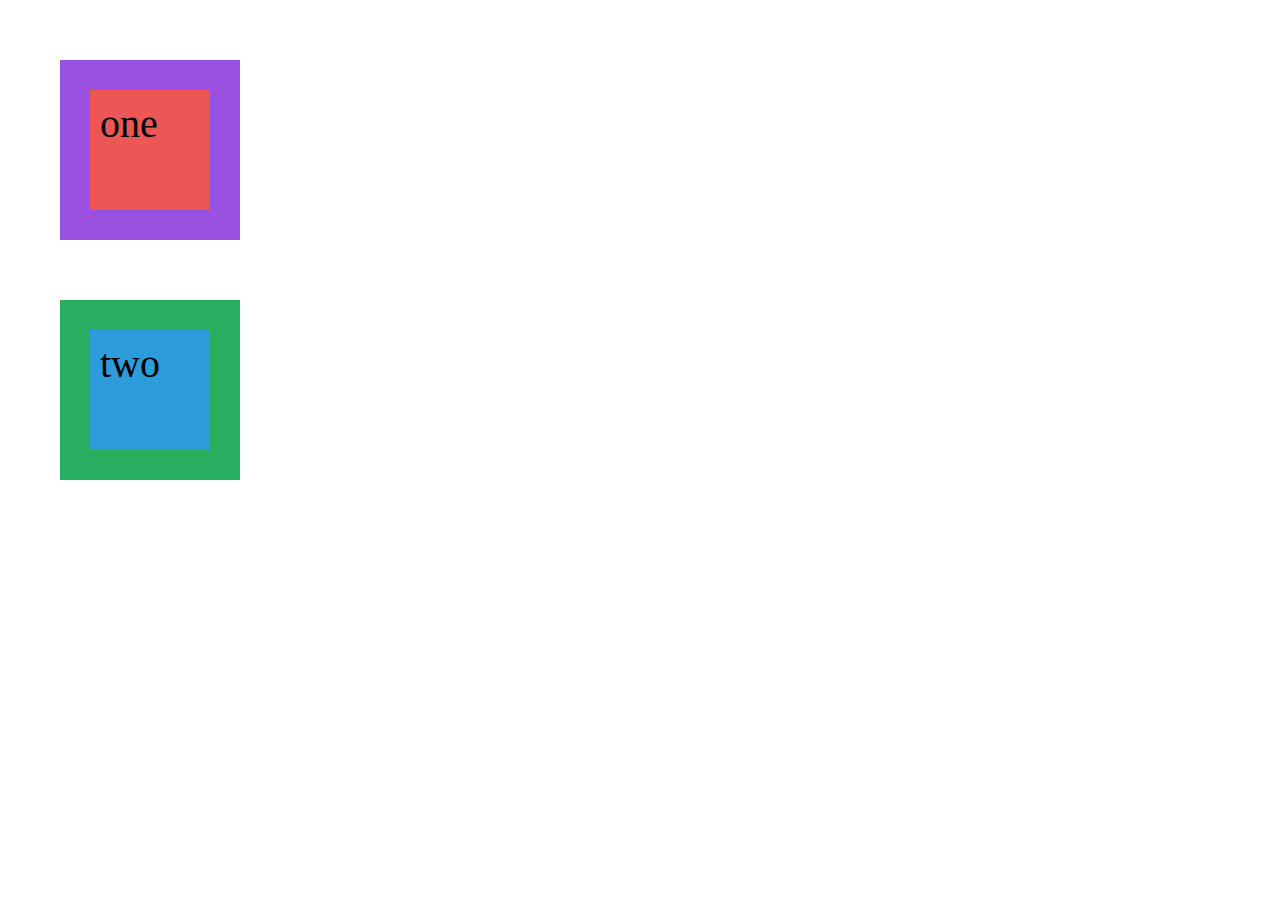
<file: box model/index.html>
<!DOCTYPE html>
<html lang="en">
  <head>
    <meta charset="UTF-8" />
    <meta name="viewport" content="width=device-width, initial-scale=1.0" />
    <title>Document</title>
    <link rel="stylesheet" href="./style.css" />
  </head>
  <body>
    <div class="box_1">one</div>
    <div class="box_2">two</div>
  </body>
</html>
</file>
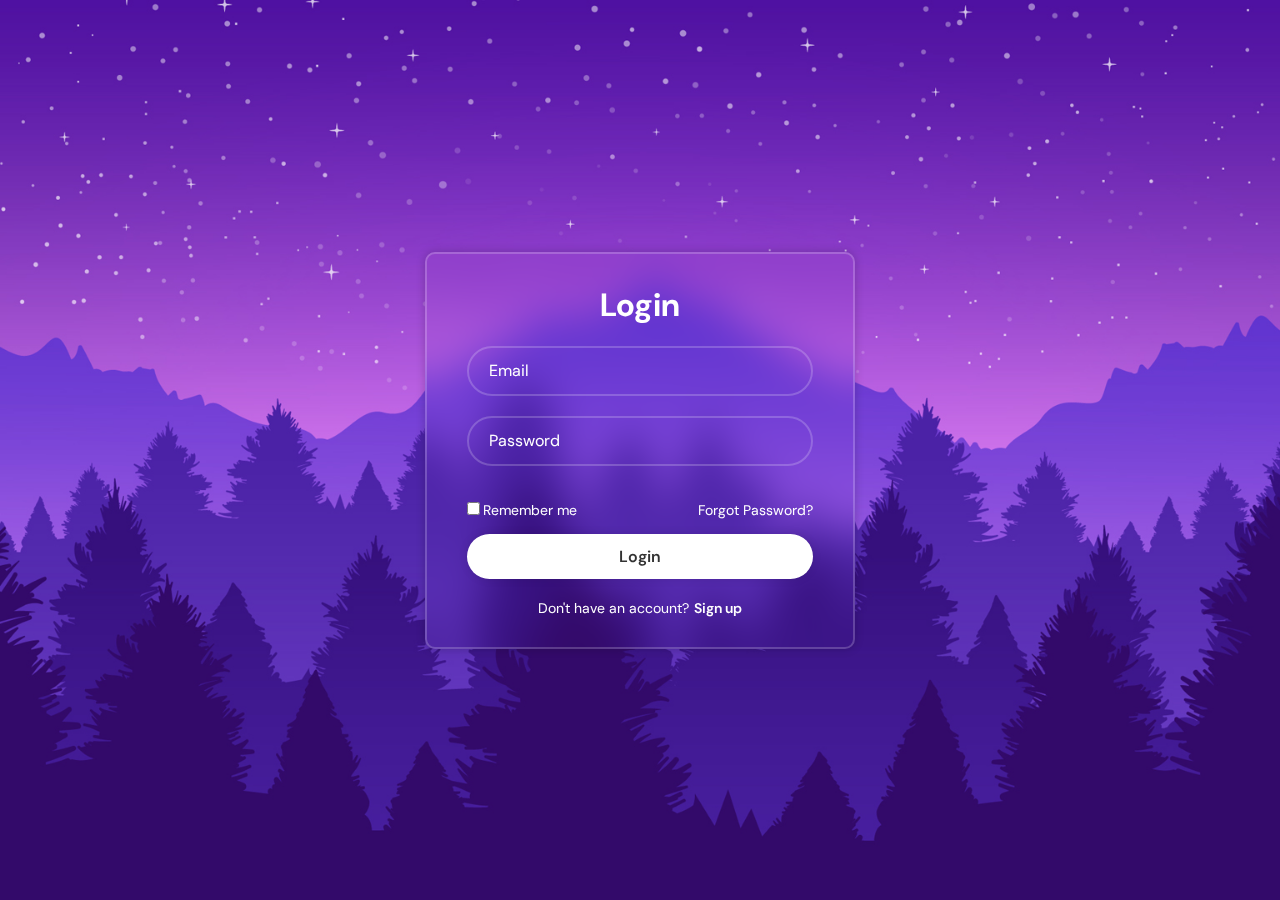
<file: login form/index.html>
<!DOCTYPE html>
<html lang="en">
  <head>
    <meta charset="UTF-8" />
    <meta name="viewport" content="width=device-width, initial-scale=1.0" />
    <title>Document</title>
    <link rel="stylesheet" href="./style.css" />
  </head>
  <body>
    <div id="container">
      <form action="">
        <h1>Login</h1>
        <div class="input-box">
          <input type="text" placeholder="Email" required />
        </div>
        <div class="input-box">
          <input type="password" placeholder="Password" required />
        </div>
        <div class="remember-forgot">
          <label><input type="checkbox" />Remember me</label>
          <a href="#">Forgot Password?</a>
        </div>
        <button type="submit" class="btn">Login</button>
        <div class="signup">
          <p>Don't have an account?</p>
          <a href="#">Sign up</a>
        </div>
      </form>
    </div>
  </body>
</html>
</file>
<file: box model/style.css>
* {
  padding: 0;
  margin: 0;
  font-size: 40px;
}

.box_1 {
  height: 100px;
  width: 100px;
  padding: 10px;
  margin: 60px;
  border: 30px solid #9b51e0;
  background-color: #eb5757;
}

.box_2 {
  height: 100px;
  width: 100px;
  padding: 10px;
  margin: 60px;
  background-color: #2d9cdb;
  border: 30px solid #27ae60;
}
</file>
<file: login form/style.css>
@import url("https://fonts.googleapis.com/css2?family=DM+Sans:ital,opsz,wght@0,9..40,100..1000;1,9..40,100..1000&display=swap");

* {
  margin: 0;
  padding: 0;
  box-sizing: border-box;
  font-family: "DM Sans", serif;
}

body {
  min-height: 100vh;
  display: flex;
  justify-content: center;
  align-items: center;
  background: url("img.jpg") no-repeat;
  background-size: cover;
  background-position: center;
}

#container {
  background-color: transparent;
  width: 430px;
  color: #fff;
  border: 2px solid rgba(255, 255, 255, 0.2);
  backdrop-filter: blur(20px);
  box-shadow: 0 0 10px rgba(0, 0, 0, 0.2);
  padding: 30px 40px;
  border-radius: 10px;
}

#container h1 {
  font-size: 32px;
  text-align: center;
}

#container .input-box {
  width: 100%;
  height: 50px;
  margin: 20px 0;
}

.input-box input {
  width: 100%;
  height: 100%;
  background: transparent;
  border: none;
  outline: none;
  border: 2px solid rgba(255, 255, 255, 0.2);
  border-radius: 50px;
  font-size: 16px;
  color: white;
  padding: 20px 45px 20px 20px;
}

.input-box input:focus {
  border: 2px solid white;
  background-color: rgba(255, 255, 255, 0.1);
}

.input-box input::placeholder {
  color: #fff;
}

#container .remember-forgot {
  display: flex;
  justify-content: space-between;
  font-size: 14px;
  margin: -15px 0 15px;
  padding-top: 30px;
}

.remember-forgot label input {
  accent-color: #fff;
  margin-right: 3px;
}

.remember-forgot a {
  color: #fff;
  text-decoration: none;
}

.remember-forgot a:hover {
  text-decoration: underline;
}

#container .btn {
  width: 100%;
  height: 45px;
  background-color: #fff;
  border: none;
  outline: none;
  border-radius: 50px;
  box-shadow: 0 0 10px rgba(0, 0, 0, 0.1);
  cursor: pointer;
  font-size: 16px;
  color: #333;
  font-weight: 600;
}

#container .signup {
  font-size: 14px;
  text-align: center;
  margin-top: 20px;
  display: flex;
  justify-content: center;
}

.signup a {
  color: #fff;
  text-decoration: none;
  font-weight: 600;
  padding-left: 5px;
}

.signup a:hover {
  text-decoration: underline;
}
</file>
